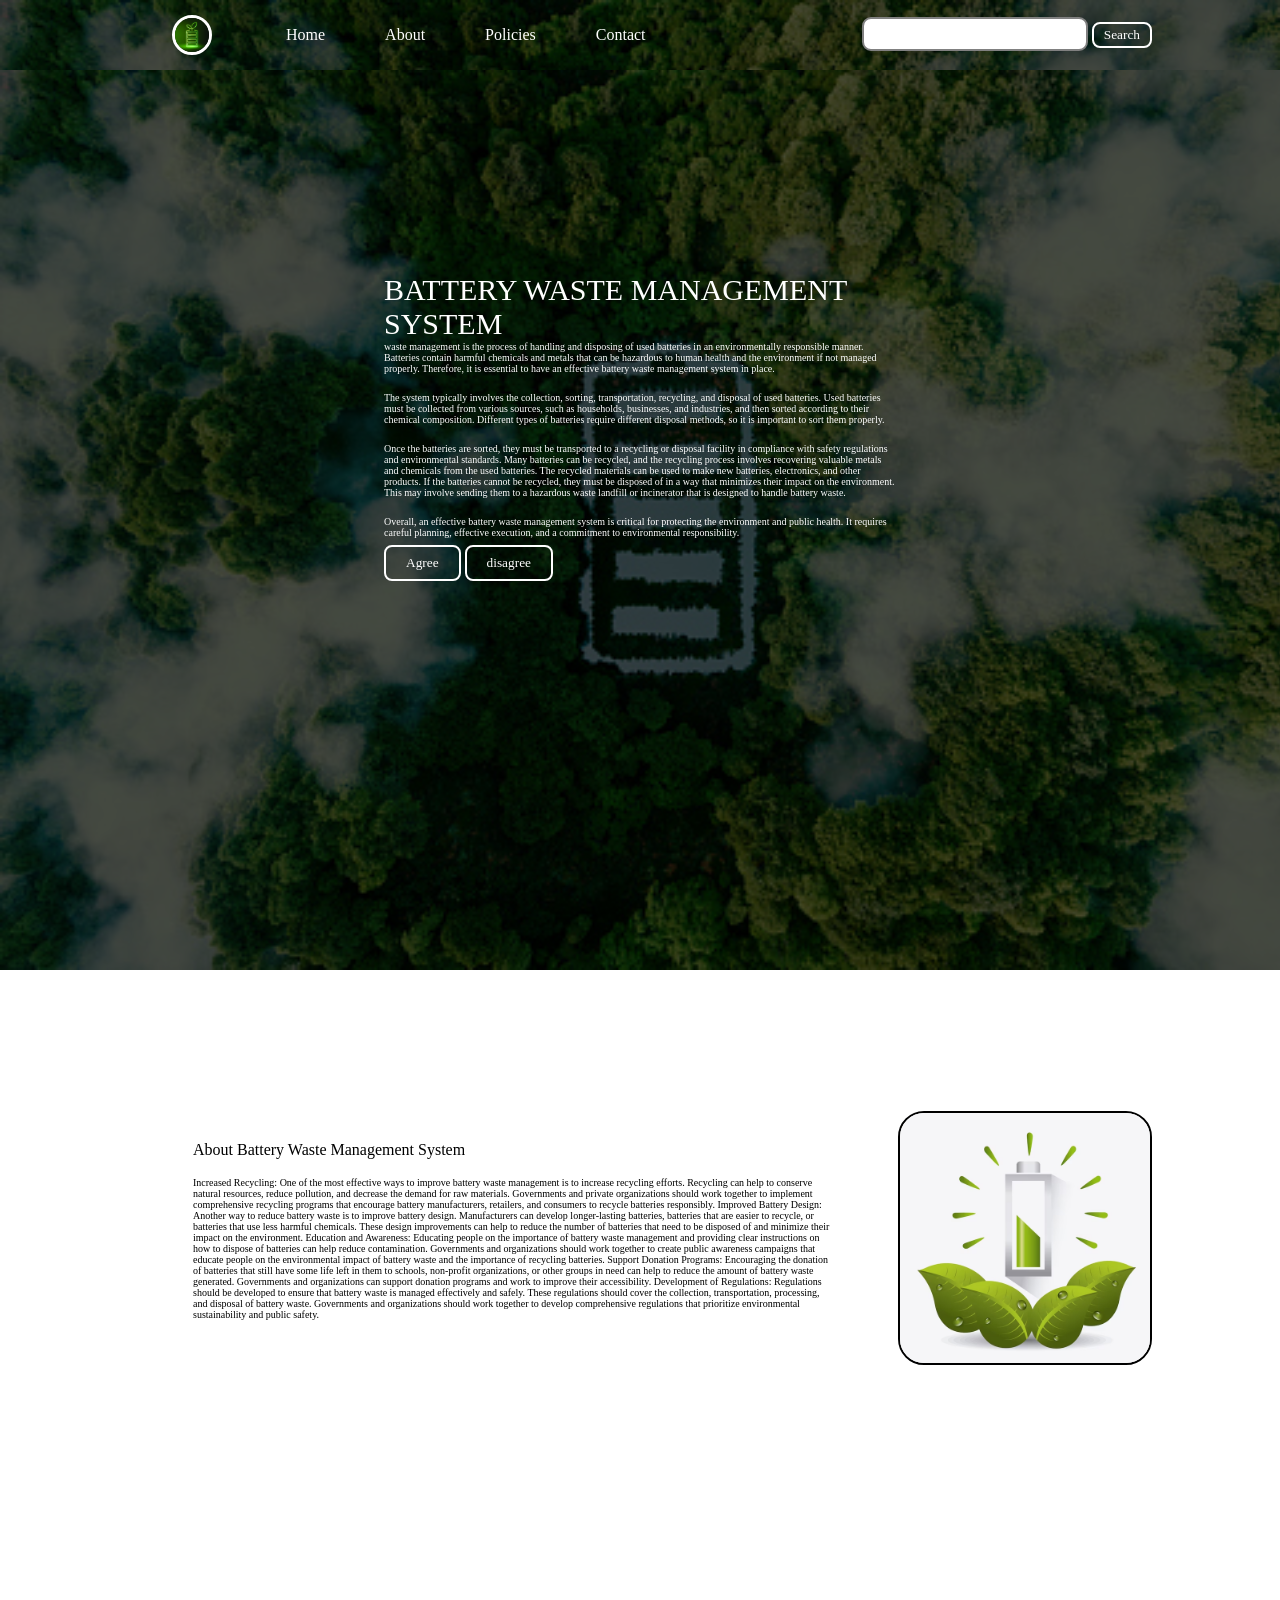
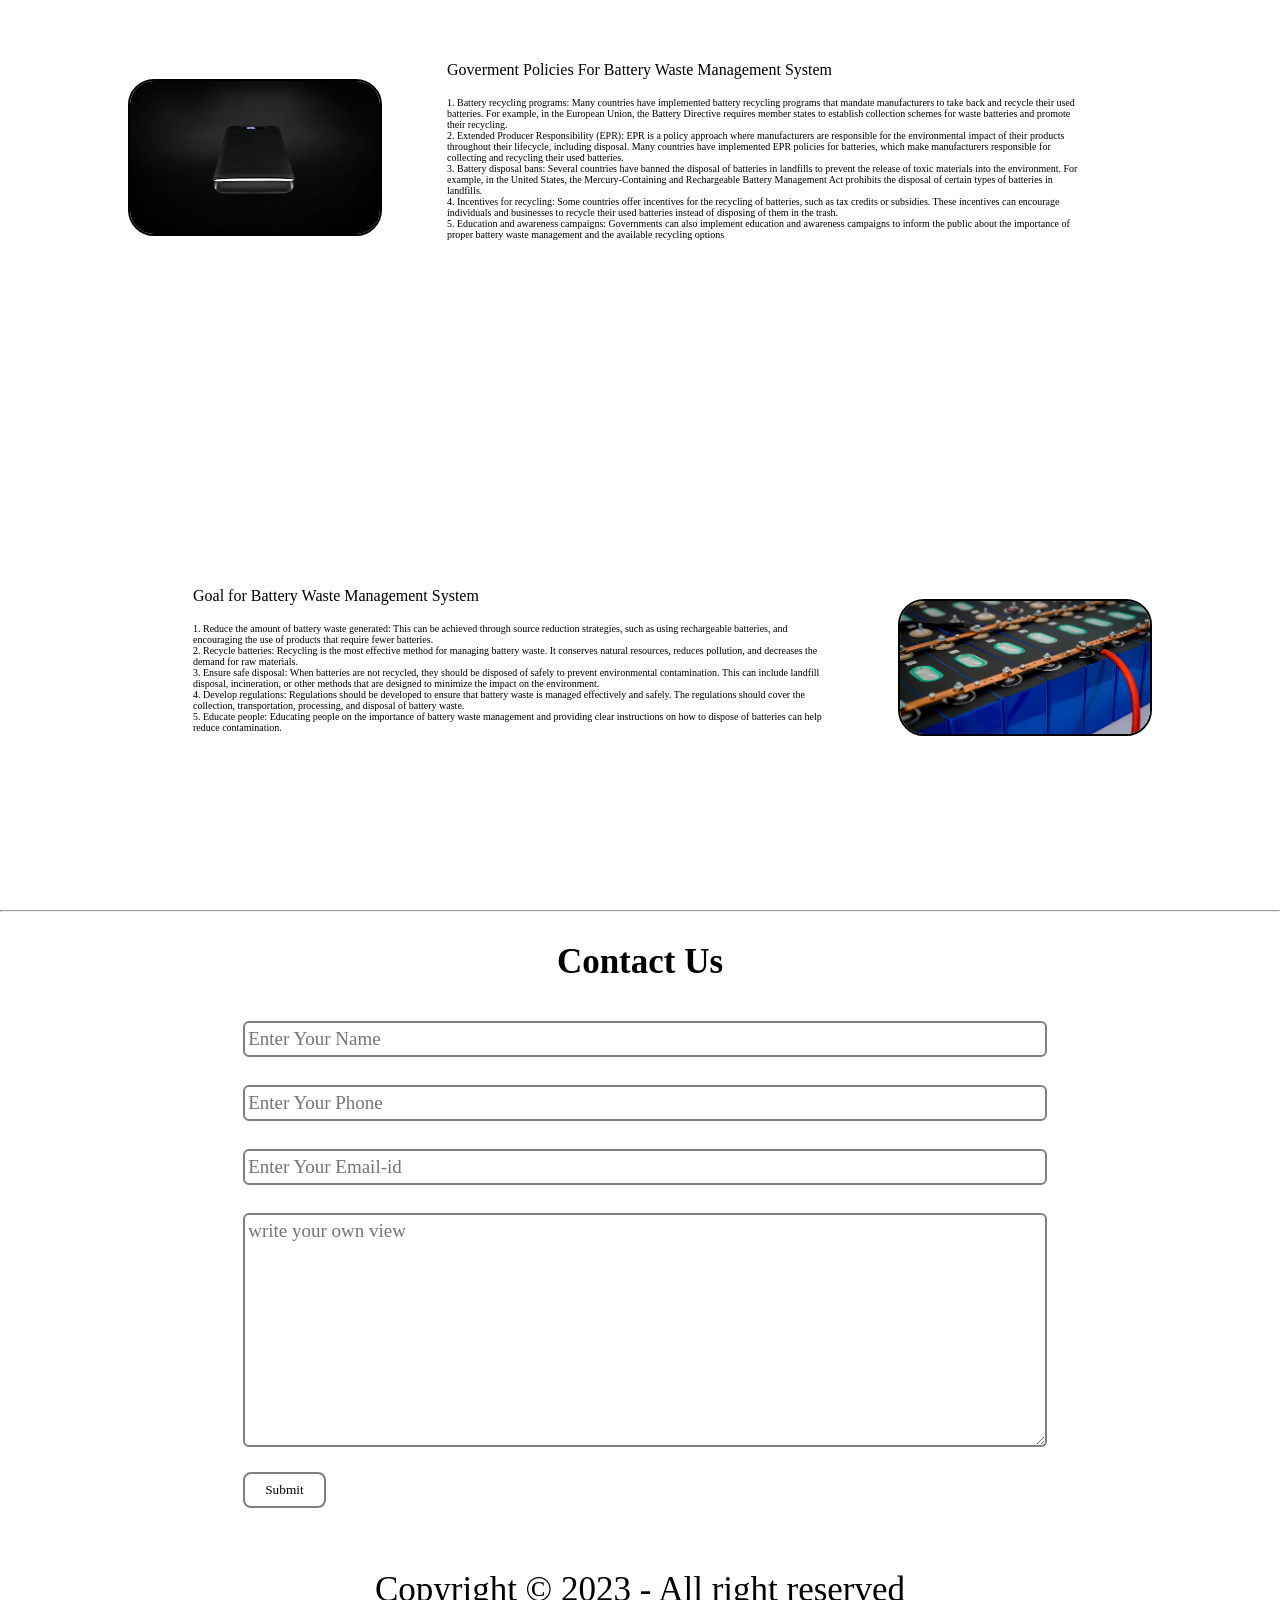
<file: index.html>
<!DOCTYPE html>
<html lang="en">
<head>
    <meta charset="UTF-8">
    <meta http-equiv="X-UA-Compatible" content="IE=edge">
    <meta name="viewport" content="width=device-width, initial-scale=1.0">
    <link rel="stylesheet" href="website2.css">
    <title>Safe Our Enviourment</title>
</head>
<body>
    <nav class="navbar background h-nav-resp"></nav>
    <nav class="navbar background">
        <ul class="nav-list v-class-resp">
            <div class="logo"><img src="/rm373batch10-125.jpg" alt="logo"></div>
            <li> <a href="#home">Home</a> </li>
            <li> <a href="#about">About</a> </li>
            <li> <a href="#polices">Policies</a> </li>
            <li> <a href="Contact">Contact</a> </li>
        </ul>
        <div class="rightNav">
            <input type="text" name="serach" id="search">
            <button class="btn btn-sm">Search</button>
        </div>
        <div class="burger">
            <div class="line"></div>
            <div class="line"></div>
            <div class="line"></div>
        </div>
    </nav>

    <section class="background firstSection">
        <div class="box-main">
            <div class="firstHalf">
                <p class="heading">BATTERY WASTE MANAGEMENT SYSTEM</p>
                <p class="text-big">waste management is the process of handling and disposing of used batteries in an environmentally responsible manner. Batteries contain harmful chemicals and metals that can be hazardous to human health and the environment if not managed properly. Therefore, it is essential to have an effective battery waste management system in place.</p><br>
                <p class="text-small">The system typically involves the collection, sorting, transportation, recycling, and disposal of used batteries. Used batteries must be collected from various sources, such as households, businesses, and industries, and then sorted according to their chemical composition. Different types of batteries require different disposal methods, so it is important to sort them properly.</p><br>
                <p class="text-verysmall">Once the batteries are sorted, they must be transported to a recycling or disposal facility in compliance with safety regulations and environmental standards. Many batteries can be recycled, and the recycling process involves recovering valuable metals and chemicals from the used batteries. The recycled materials can be used to make new batteries, electronics, and other products.
                    If the batteries cannot be recycled, they must be disposed of in a way that minimizes their impact on the environment. This may involve sending them to a hazardous waste landfill or incinerator that is designed to handle battery waste.</p><br>
                    <p class="summary">Overall, an effective battery waste management system is critical for protecting the environment and public health. It requires careful planning, effective execution, and a commitment to environmental responsibility.</p>
                    <div class="button">
                        <button class="btn">Agree</button>
                        <button class="btn">disagree</button>

                    </div>
                </div>
            </div>
        </div>

    </section>
    
    <section class="section">
        <div class="paras">
        <p class="sectionTag text-very big">About  Battery Waste Management System</p><br>
        <p class="sectionSubTag text-small">Increased Recycling: One of the most effective ways to improve battery waste management is to increase recycling efforts. Recycling can help to conserve natural resources, reduce pollution, and decrease the demand for raw materials. Governments and private organizations should work together to implement comprehensive recycling programs that encourage battery manufacturers, retailers, and consumers to recycle batteries responsibly.
            Improved Battery Design: Another way to reduce battery waste is to improve battery design. Manufacturers can develop longer-lasting batteries, batteries that are easier to recycle, or batteries that use less harmful chemicals. These design improvements can help to reduce the number of batteries that need to be disposed of and minimize their impact on the environment.
            Education and Awareness: Educating people on the importance of battery waste management and providing clear instructions on how to dispose of batteries can help reduce contamination. Governments and organizations should work together to create public awareness campaigns that educate people on the environmental impact of battery waste and the importance of recycling batteries.
            Support Donation Programs: Encouraging the donation of batteries that still have some life left in them to schools, non-profit organizations, or other groups in need can help to reduce the amount of battery waste generated. Governments and organizations can support donation programs and work to improve their accessibility.
            Development of Regulations: Regulations should be developed to ensure that battery waste is managed effectively and safely. These regulations should cover the collection, transportation, processing, and disposal of battery waste. Governments and organizations should work together to develop comprehensive regulations that prioritize environmental sustainability and public safety.</p>
        </div>
        <div class="thumbnail">
            <img src="/green-energy-ecology_24877-50380.jpg.avif" alt="image battery" class="imgFluid">
        </div>
    </section>
    <section class="section section-left">
        <div class="paras">
        <p class="sectionTag text-very big">Goverment Policies For Battery Waste Management System</p><br>
        <p class="sectionSubTag text-small">1. Battery recycling programs: Many countries have implemented battery recycling programs that mandate manufacturers to take back and recycle their used batteries. For example, in the European Union, the Battery Directive requires member states to establish collection schemes for waste batteries and promote their recycling.
            <br>
            2. Extended Producer Responsibility (EPR): EPR is a policy approach where manufacturers are responsible for the environmental impact of their products throughout their lifecycle, including disposal. Many countries have implemented EPR policies for batteries, which make manufacturers responsible for collecting and recycling their used batteries.
            <br>
            3. Battery disposal bans: Several countries have banned the disposal of batteries in landfills to prevent the release of toxic materials into the environment. For example, in the United States, the Mercury-Containing and Rechargeable Battery Management Act prohibits the disposal of certain types of batteries in landfills.
            <br>
            4. Incentives for recycling: Some countries offer incentives for the recycling of batteries, such as tax credits or subsidies. These incentives can encourage individuals and businesses to recycle their used batteries instead of disposing of them in the trash.
            <br>
            5. Education and awareness campaigns: Governments can also implement education and awareness campaigns to inform the public about the importance of proper battery waste management and the available recycling options</p>
        </div>
        <div class="thumbnail">
            <img src="/photo-1525858907241-d230b66fb9fa.webp" alt="image battery" class="imgFluid">
        </div>
    </section>

    <section class="section3">
        <div class="paras3">
            <p class="sectionTag text-very big">Goal for Battery Waste Management System</p><br>
            <p class="sectionSubTag text-small">1. Reduce the amount of battery waste generated: This can be achieved through source reduction strategies, such as using rechargeable batteries, and encouraging the use of products that require fewer batteries.
                <br>
                2. Recycle batteries: Recycling is the most effective method for managing battery waste. It conserves natural resources, reduces pollution, and decreases the demand for raw materials.
                <br>
                3. Ensure safe disposal: When batteries are not recycled, they should be disposed of safely to prevent environmental contamination. This can include landfill disposal, incineration, or other methods that are designed to minimize the impact on the environment.
                <br>
                4. Develop regulations: Regulations should be developed to ensure that battery waste is managed effectively and safely. The regulations should cover the collection, transportation, processing, and disposal of battery waste.
                <br>
                5. Educate people: Educating people on the importance of battery waste management and providing clear instructions on how to dispose of batteries can help reduce contamination.
            </p>
            </div>
            <div class="thumbnail3">
                <img src="/image1.jpeg" alt="image battery" class="imgFluid">
            </div>

    </section>
    <hr>
        <section class="Contact">
            <h2 class="text-center">Contact Us</h2>
            <div class="form">
                <input class="form-input" name="type" name="name" id="name" placeholder="Enter Your Name">
                <input class="form-input" name="type" name="phone" id="phone" placeholder="Enter Your Phone">
                <input class="form-input" name="type" name="email" id="email" placeholder="Enter Your Email-id">
                <textarea class="form-input" name="text" id="text" cols="30" rows="10" placeholder="write your own view"></textarea>
                <button class="btn btn-dark">Submit</button>

            </div>
            <footer>
                <p class="text-center">
                    Copyright &copy; 2023 - All right reserved 
                </p>
            </footer>
            <script src="/resp.js"></script>

        </section>
</body>
</html>
</file>
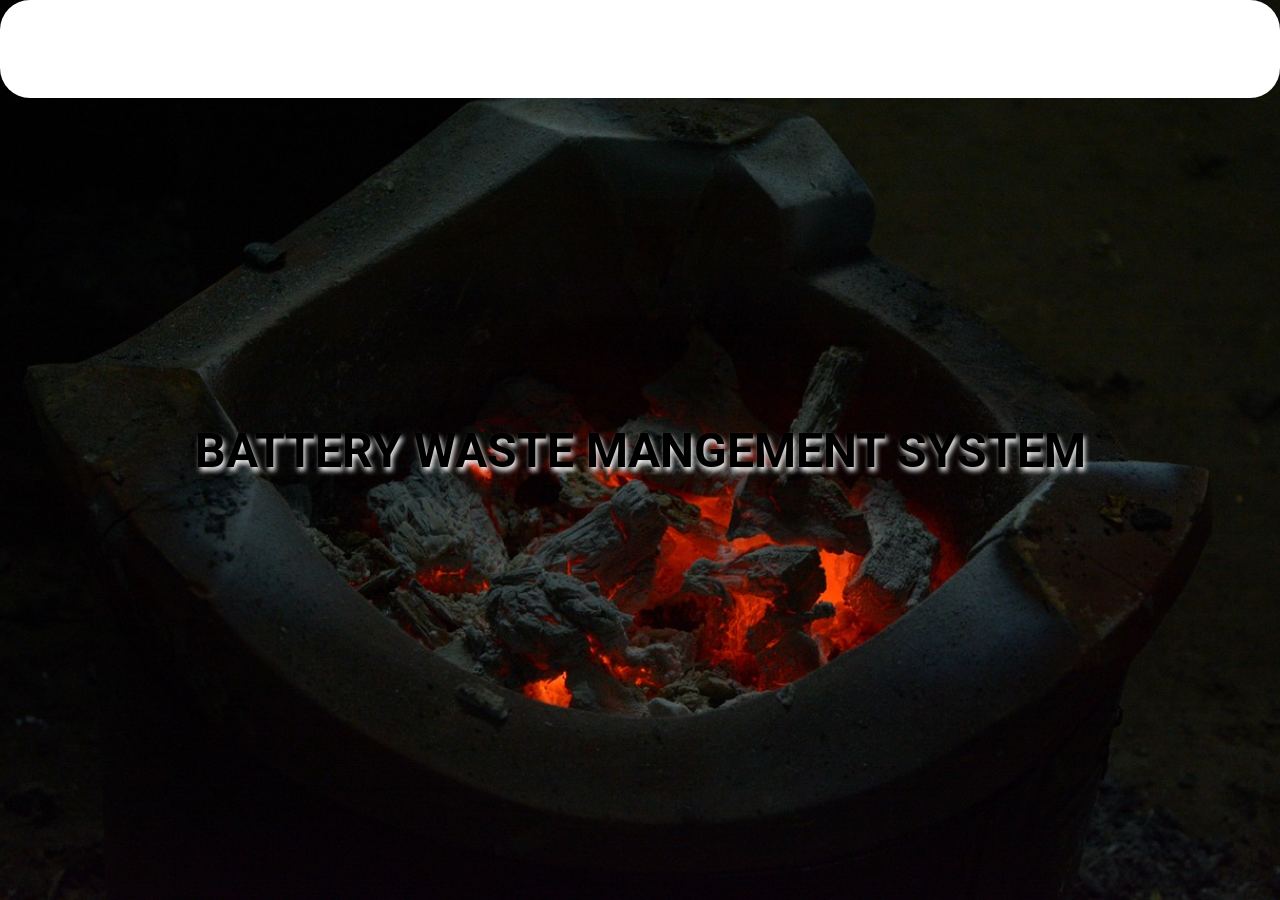
<file: website1.html>
<!DOCTYPE html>
<html lang="en">
<head>
    <meta charset="UTF-8">
    <meta http-equiv="X-UA-Compatible" content="IE=edge">
    <meta name="viewport" content="width=device-width, initial-scale=1.0">
    <title>Document</title>
    <link rel="stylesheet" href="website.css">
</head>
<body>
    
    <header>
        <h2 class="logo">Safe Our Enviourment</h2>
        <nav class="navigation">
            <a href='#' class="active">Home<span></span></a>
            <a href='#'>About<span></span></a>
            <a href='#'>Changes<span></span></a>
            <a href='#'>Effect<span></span></a>
        </nav>
    </header>

    <section class="prallax">
        <h2 id="text">BATTERY WASTE MANGEMENT SYSTEM</h2>
    </section>
</body>
</html>
</file>
<file: website2.css>
*{
    margin: 0;
    padding: 0;
}

html{
    scroll-behavior: smooth;
}
.logo{
    width: 20%;
    display: flex;
    justify-content: center;

}

.logo img{
    width: 26%;
    border: 3px solid white;
    border-radius: 50px;
    margin: 5px;
}
.navbar{
    display: flex;
    align-items: center;
    justify-content: center;
    position: sticky;
    top: 0;
    cursor: pointer;
}

.nav-list{
    width: 50%;
    display: flex;
    align-items: center;

}

.nav-list li{
    list-style: none;
    padding: 26px 30px;

}

.nav-list li a{
    text-decoration: none;
    color: white;

}

.nav-list li a:hover{
    color: grey;
}

.rightNav{
    /* background-color: blueviolet; */
    width: 30%;
    text-align: right;
}

#search{
    padding: 5px;
    font-size: 17px;
    border: 2px solid grey;
    border-radius: 9px;
}

.background{
    background: rgba(0, 0, 0, 0.7) url(/istockphoto-1340519928-170667a.jpg);
    background-size: cover;
    background-blend-mode: darken;
}

.firstSection{
    height: 100vh;
}
.box-main{
    display: flex;
    justify-content: center;
    align-items:center;
    color: white;
    font-family: cursive;
    max-width: 50%;
    margin: auto;
    height: 80%;
}

.firstHalf{
    width: 80%;
    display: flex;
    flex-direction: column;
    justify-content: center;
}

.heading{
    font-size: 30px;

}

.text-big{
    font-size:10px;
}
.text-small{
    font-size: 10px;
}

.text-verysmall{
    font-size: 10px;
}

.summary{
    font-size: 10px;
}

/* btn css*/

.btn{
    padding: 8px 20px;
    margin: 7px 0;
    border: 2px solid white;
    border-radius: 8px;
    background: none;
    color: white;
    cursor: pointer;
    font-family:cursive;
}

.btn-sm{
    padding: 3px 10px;
    vertical-align: middle;
}

.btn-dark{
    color: black;
    border: 2px solid grey;
}

.section{
    height: 500px;
    display: flex;
    align-items: center;
    justify-content: center;
    max-width: 80%;
    margin: auto;
    font-family:cursive;
    padding: 10px;
}

.thumbnail img{
    width: 250px;
    border: 2px solid black;
    border-radius: 26px;
    margin-top: 19px;
}

.paras{
    padding: 0px 65px;
}

.section-left{
    flex-direction: row-reverse;
}

.thumbnail3 img{
    width: 250px;
    border: 2px solid black;
    border-radius: 26px;
    margin-top: 19px;
}

.paras3{
    padding: 0px 65px;
}

.section3{
        height: 500px;
        display: flex;
        align-items: center;
        justify-content: center;
        max-width: 80%;
        margin: auto;
        font-family:cursive;
}


.contact{
    background-color: #f6f5f4;
    height: 833px;
}

.text-center{
    text-align: center;
    padding-top: 30px;
    font-family:cursive;
    font-size: 35px;
}
.form{
    max-width: 62%;
    margin: 25px auto;
}
.form-input{
    margin: 14px 0px;
    padding: 5px 3px;
    width: 100%;
    font-size: 19px;
    border: 2px solid gray;
    border-radius: 6px;
    font-family:cursive;
}

.burger{
    display: none;
    position: absolute;
    cursor: pointer;
    right: 5%;
    top: 15px;
}

.line{
    width: 33px;
    background-color: #f6f5f4;
    height: 4px;
    margin: 3px 3px;
}
@media only screen and(max-width: 1240px){
    .nav-list{
        flex-direction: column;
    }
    .navbar{
        height: 447px;
        flex-direction: column;
        transition: all 5.7s ease-out;
    }
    .rightNav{
        text-align: center;
    }
    .box-main{
        flex-direction: column-reverse;
        max-width: 100%;
    }
    #search{
        width: 100%;
    }
    .burger{
    display: block;
    }
    .h-nav-resp{
        height: 72px;
    }
    .v-class-resp{
        opacity: 0;
    }
    .section{
        flex-direction: column-reverse;
    }
    .text-small{
        text-align: center;
    }
    .text-big{
        text-align: center;
    }
    .buttons{
        text-align: center;
    }
}
</file>
<file: website.css>
@import url('https://fonts.googleapis.com/css2?family=Roboto:wght@100;500&display=swap');

*{
    margin: 0;
    padding: 0;
    box-sizing: border-box;
    font-family: 'Roboto', sans-serif;
}

body {
    min-height: 100vh;

}

header{
    position: absolute;
    top: 0;
    left: 0;
    width: 100%;
    padding: 30px 100px;
    display: flex;
    justify-content: space-between;
    align-items: center;
    z-index: 100;

}

.logo{
    font-size: 2em;
    color: white;
    user-select: none;

}

.navigation a{
    font-size: 1.1em;
    color: white;
    font-weight: 600;
    text-decoration: none;
    margin-left: 20px;
    padding: 6px 15px;

}


.navigation a:hover, 
.navigatio a.active{
    color: #333;

}

.navigation a span{
    position: absolute;
    top: 0;
    left: 0;
    width: 100%;
    height: 100%;
    background: white;
    border-radius: 30px;
    z-index: -1;
    transform: scale(0);
    opacity: 0;
    transition: .5s;
}

.navigation a:hover span, 
.navigation a.active span{
    transform: scale(1);
    opacity: 1;

}

.prallax{
    position: relative;
    display: flex;
    justify-content: center;
    align-items: center;
    height: 100vh;
    background: url(/the-batteries-2420386_1280) no-repeat;
    background-size: cover;
    background-position: center;
    background-attachment: fixed;
}

#text{
    position:absolute;
    font-size: 3em;
    color: black;
    text-shadow: 2px 4px 5px #f9f9f9 ;
}
</file>
